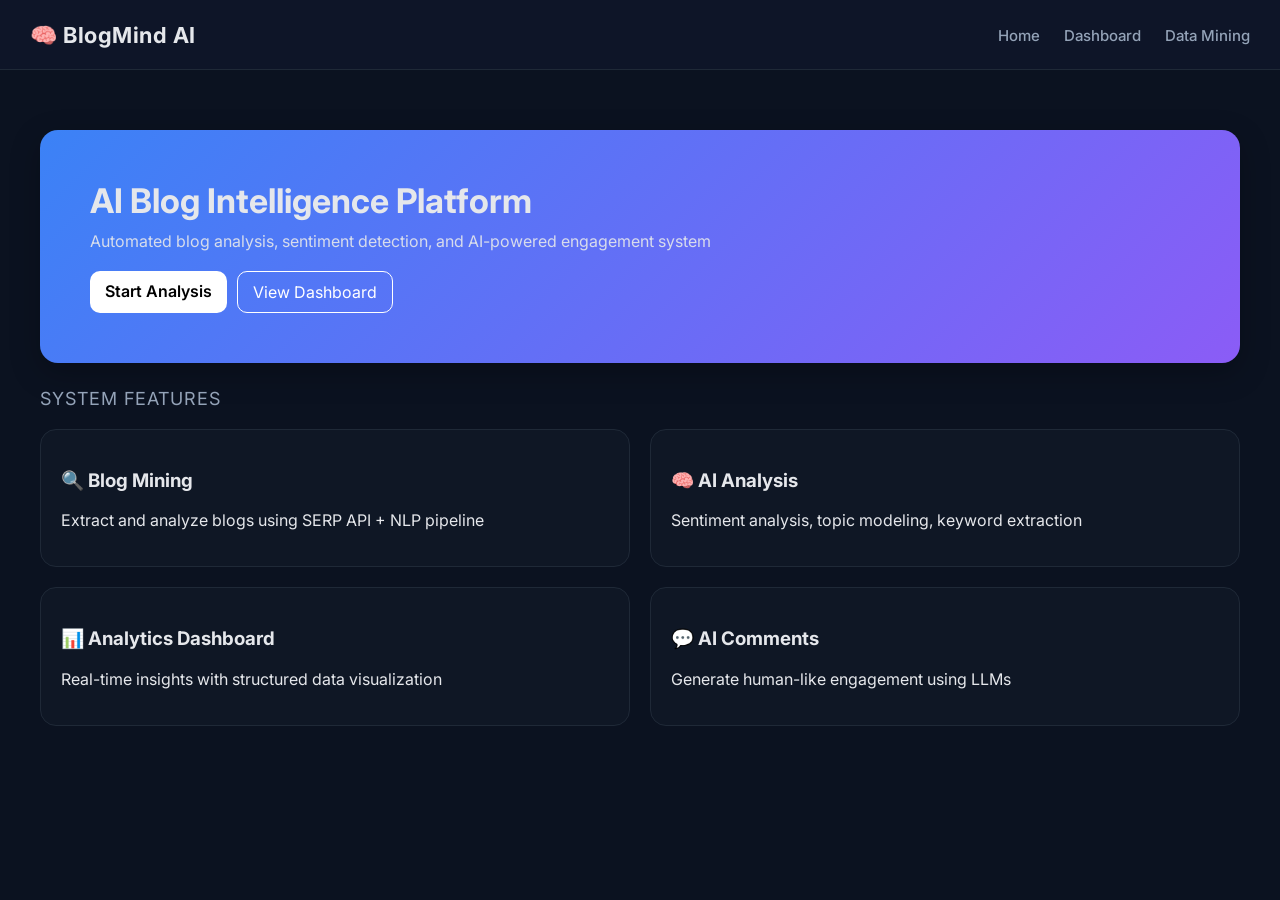
<file: templates/index.html>
<!DOCTYPE html>
<html>
<head>
    <title>BlogMind AI</title>
    <link rel="stylesheet" href="/static/style.css">
    <link href="https://fonts.googleapis.com/css2?family=Inter:wght@300;400;500;600;700&display=swap" rel="stylesheet">
</head>

<body>

<!-- TOP NAVBAR -->
<div class="navbar">
    <div class="logo">🧠 BlogMind AI</div>

    <div class="nav-links">
        <a href="/">Home</a>
        <a href="/dashboard">Dashboard</a>
        <a href="/mine">Data Mining</a>
    </div>
</div>

<!-- MAIN -->
<div class="main">

    <div class="hero">
        <h1>AI Blog Intelligence Platform</h1>
        <p>Automated blog analysis, sentiment detection, and AI-powered engagement system</p>

        <div class="hero-actions">
            <a href="/mine" class="btn-primary">Start Analysis</a>
            <a href="/dashboard" class="btn-secondary">View Dashboard</a>
        </div>
    </div>

    <div class="section-title">System Features</div>

    <div class="grid">
        <div class="card">
            <h3>🔍 Blog Mining</h3>
            <p>Extract and analyze blogs using SERP API + NLP pipeline</p>
        </div>

        <div class="card">
            <h3>🧠 AI Analysis</h3>
            <p>Sentiment analysis, topic modeling, keyword extraction</p>
        </div>

        <div class="card">
            <h3>📊 Analytics Dashboard</h3>
            <p>Real-time insights with structured data visualization</p>
        </div>

        <div class="card">
            <h3>💬 AI Comments</h3>
            <p>Generate human-like engagement using LLMs</p>
        </div>
    </div>

</div>

</body>
</html>
</file>
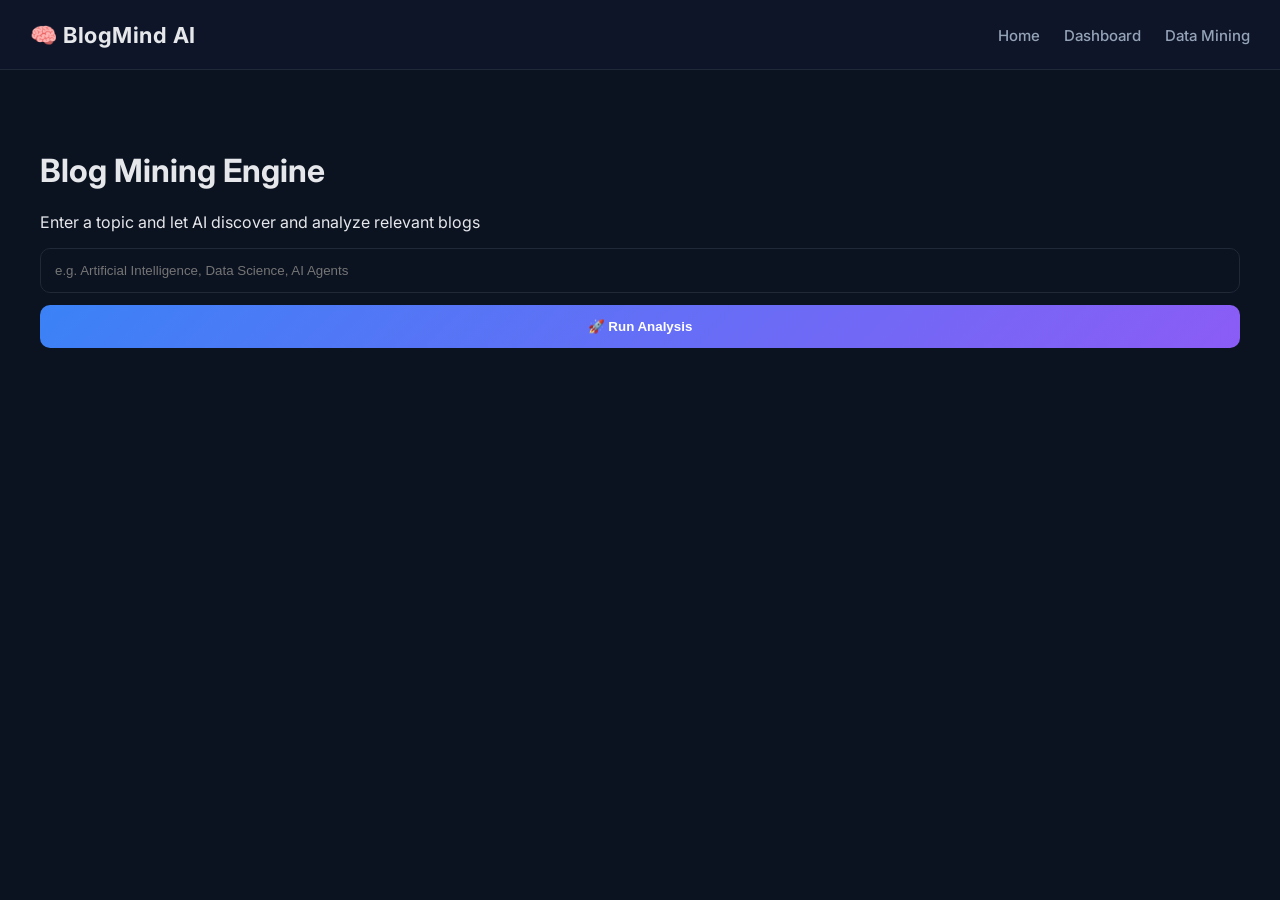
<file: templates/mining.html>
<!DOCTYPE html>
<html>
<head>
    <title>Data Mining | BlogMind AI</title>
    <link rel="stylesheet" href="/static/style.css">
    <link href="https://fonts.googleapis.com/css2?family=Inter:wght@300;400;500;600;700&display=swap" rel="stylesheet">
</head>

<body>

<!-- TOP NAVBAR -->
<div class="navbar">
    <div class="logo">🧠 BlogMind AI</div>

    <div class="nav-links">
        <a href="/">Home</a>
        <a href="/dashboard">Dashboard</a>
        <a href="/mine">Data Mining</a>
    </div>
</div>

<!-- MAIN -->
<div class="main">

    <div class="page-header">
        <h1>Blog Mining Engine</h1>
        <p>Enter a topic and let AI discover and analyze relevant blogs</p>
    </div>

    <div class="center-card">

        <input type="text" id="keyword" placeholder="e.g. Artificial Intelligence, Data Science, AI Agents">

        <button onclick="startMining()" id="btn">
            🚀 Run Analysis
        </button>

        <!-- STATUS BOX -->
        <div id="status" class="status-box"></div>

    </div>

</div>

<script>
function startMining() {
    let keyword = document.getElementById("keyword").value;
    let status = document.getElementById("status");
    let btn = document.getElementById("btn");

    if (!keyword.trim()) {
        status.innerHTML = "⚠️ Please enter a topic";
        status.style.color = "#f87171";
        return;
    }

    // Loading state
    status.innerHTML = "⏳ Processing data mining...";
    status.style.color = "#fbbf24";
    btn.disabled = true;
    btn.innerText = "Running...";

    fetch("/mine", {
        method: "POST",
        headers: {"Content-Type": "application/x-www-form-urlencoded"},
        body: "keyword=" + keyword
    })
    .then(res => res.json())
    .then(data => {

    status.innerHTML = "✅ Analysis Complete! Redirecting...";
    status.style.color = "#34d399";

    setTimeout(() => {
        window.location.href = "/dashboard";
    }, 1500);

})
    .catch(() => {
        status.innerHTML = "❌ Something went wrong";
        status.style.color = "#f87171";

        btn.disabled = false;
        btn.innerText = "🚀 Run Analysis";
    });
}
</script>

</body>
</html>
</file>
<file: static/style.css>
body {
    margin: 0;
    font-family: 'Inter', sans-serif;
    background: #0b1220;
    color: #e5e7eb;
}

/* GLOBAL */
* {
    box-sizing: border-box;
}

a {
    transition: 0.2s ease;
}

/* =========================
   NAVBAR (IMPROVED)
========================= */
.navbar {
    position: fixed;
    top: 0;
    width: 100%;
    height: 70px;
    background: rgba(15, 23, 42, 0.9);
    backdrop-filter: blur(10px);
    border-bottom: 1px solid #1f2937;

    display: flex;
    justify-content: space-between;
    align-items: center;
    padding: 0 30px;
    z-index: 1000;
}

.logo {
    font-weight: 700;
    font-size: 22px;
    letter-spacing: 0.5px;
}

.nav-links a {
    color: #94a3b8;
    text-decoration: none;
    margin-left: 20px;
    font-size: 15px;
    font-weight: 500;
    position: relative;
}

/* hover underline effect */
.nav-links a::after {
    content: "";
    position: absolute;
    left: 0;
    bottom: -5px;
    width: 0%;
    height: 2px;
    background: #3b82f6;
    transition: 0.3s;
}

.nav-links a:hover {
    color: white;
}

.nav-links a:hover::after {
    width: 100%;
}

/* =========================
   MAIN LAYOUT
========================= */
.main {
    margin-top: 90px;
    padding: 40px;
}

/* =========================
   HERO SECTION
========================= */
.hero {
    background: linear-gradient(135deg, #3b82f6, #8b5cf6);
    padding: 50px;
    border-radius: 18px;
    box-shadow: 0 10px 30px rgba(0,0,0,0.25);
}

.hero h1 {
    margin: 0;
    font-size: 34px;
}

.hero p {
    margin-top: 10px;
    color: #e5e7eb;
    opacity: 0.9;
}

/* HERO BUTTONS */
.hero-actions {
    margin-top: 20px;
    display: flex;
    gap: 10px;
}

.btn-primary {
    background: white;
    color: black;
    padding: 10px 15px;
    border-radius: 10px;
    text-decoration: none;
    font-weight: 600;
    transition: 0.2s;
}

.btn-primary:hover {
    transform: translateY(-2px);
}

.btn-secondary {
    border: 1px solid white;
    color: white;
    padding: 10px 15px;
    border-radius: 10px;
    text-decoration: none;
}

.btn-secondary:hover {
    background: rgba(255,255,255,0.1);
}

/* =========================
   SECTION TITLE
========================= */
.section-title {
    padding-top: 25px;
    font-size: 18px;
    color: #94a3b8;
    letter-spacing: 1px;
    text-transform: uppercase;
}

/* =========================
   GRID CARDS
========================= */
.grid {
    display: grid;
    grid-template-columns: repeat(2, 1fr);
    gap: 20px;
    margin-top: 20px;
}

.card {
    background: rgba(17, 24, 39, 0.8);
    padding: 20px;
    border-radius: 16px;
    border: 1px solid #1f2937;
    transition: 0.3s;
}

.card:hover {
    transform: translateY(-5px);
    border-color: #3b82f6;
}

/* =========================
   STATS CARDS
========================= */
.stats {
    display: grid;
    grid-template-columns: repeat(3, 1fr);
    gap: 20px;
}

.stat-card {
    background: rgba(17, 24, 39, 0.8);
    padding: 20px;
    border-radius: 16px;
    text-align: center;
    border: 1px solid #1f2937;
}

.stat-card h2 {
    margin: 0;
    font-size: 28px;
    color: #3b82f6;
}

/* =========================
   TABLE
========================= */
.table-container {
    margin-top: 30px;
    width: 100%;
    overflow-x: auto;
}

table {
    width: 100%;
    min-width: 1800px;
    border-collapse: collapse;
    background: #07162d;
    border-radius: 12px;
    overflow: hidden;
}

thead {
    background: #0f172a;
}

th {
    padding: 15px;
    text-align: left;
    color: white;
    border-bottom: 1px solid #1e293b;
}

td {
    padding: 14px;
    border-bottom: 1px solid #1e293b;
    color: #e5e7eb;
    max-width: 350px;
    word-break: break-word;
    vertical-align: top;
}

tr:hover {
    background: #0f172a;
}

td a {
    color: #60a5fa;
    text-decoration: none;
}

.empty-state {
    text-align: center;
    padding: 50px;
    color: #94a3b8;
}
/* =========================
   INPUT CARD (MINING PAGE)
========================= */
.input-card {
    background: rgba(17, 24, 39, 0.9);
    padding: 30px;
    border-radius: 16px;
    max-width: 500px;
    border: 1px solid #1f2937;
    box-shadow: 0 10px 30px rgba(0,0,0,0.3);
}

input {
    width: 100%;
    padding: 14px;
    background: #0b1220;
    border: 1px solid #1f2937;
    border-radius: 10px;
    color: white;
    outline: none;
    transition: 0.2s;
}

input:focus {
    border-color: #3b82f6;
}

/* BUTTON */
button {
    width: 100%;
    margin-top: 12px;
    padding: 14px;
    background: linear-gradient(135deg, #3b82f6, #8b5cf6);
    border: none;
    border-radius: 10px;
    color: white;
    font-weight: 600;
    cursor: pointer;
    transition: 0.2s;
}

button:hover {
    transform: translateY(-2px);
    box-shadow: 0 10px 20px rgba(0,0,0,0.3);
}
/* BLOG CARDS */

.blogs-container{
    margin-top:30px;
}

.blog-card{
    background:#111827;
    border:1px solid rgba(255,255,255,.08);
    border-radius:16px;
    margin-bottom:20px;
    overflow:hidden;
}

.blog-card summary{
    list-style:none;
    cursor:pointer;

    padding:20px 25px;

    display:flex;
    justify-content:space-between;
    align-items:center;

    font-size:18px;
    font-weight:600;
}

.blog-card summary::-webkit-details-marker{
    display:none;
}

.blog-card summary:hover{
    background:rgba(255,255,255,.03);
}

.summary-left{
    color:white;
}

.summary-right{
    color:#60a5fa;
    font-size:14px;
}

.blog-content{
    padding:25px;
    border-top:1px solid rgba(255,255,255,.08);
}

.info-grid{
    display:grid;
    grid-template-columns:repeat(auto-fit,minmax(220px,1fr));
    gap:15px;
    margin-bottom:25px;
}

.info-box{
    background:#1e293b;
    padding:15px;
    border-radius:12px;
}

.info-box h4{
    color:#60a5fa;
    margin-bottom:8px;
}

.info-box p{
    color:#e5e7eb;
}

.section{
    margin-bottom:25px;
}

.section h3{
    color:#60a5fa;
    margin-bottom:10px;
}

.section p{
    color:#d1d5db;
    line-height:1.7;
}

.summary-right{
    color:#60a5fa;
    font-size:18px;
    transition:0.3s;
}

/* Animate arrow */
/* Professional animated arrow */
.arrow{
    width: 10px;
    height: 10px;

    border-right: 2px solid #666;
    border-bottom: 2px solid #666;

    transform: rotate(45deg);
    transition: 
        transform 0.35s ease,
        border-color 0.35s ease;

    display:inline-block;
}


/* When card opens */
.blog-card[open] .arrow{
    transform: rotate(225deg);
    border-color:#4f46e5;
}

summary:hover .arrow{
    border-color:#4f46e5;
}
</file>
